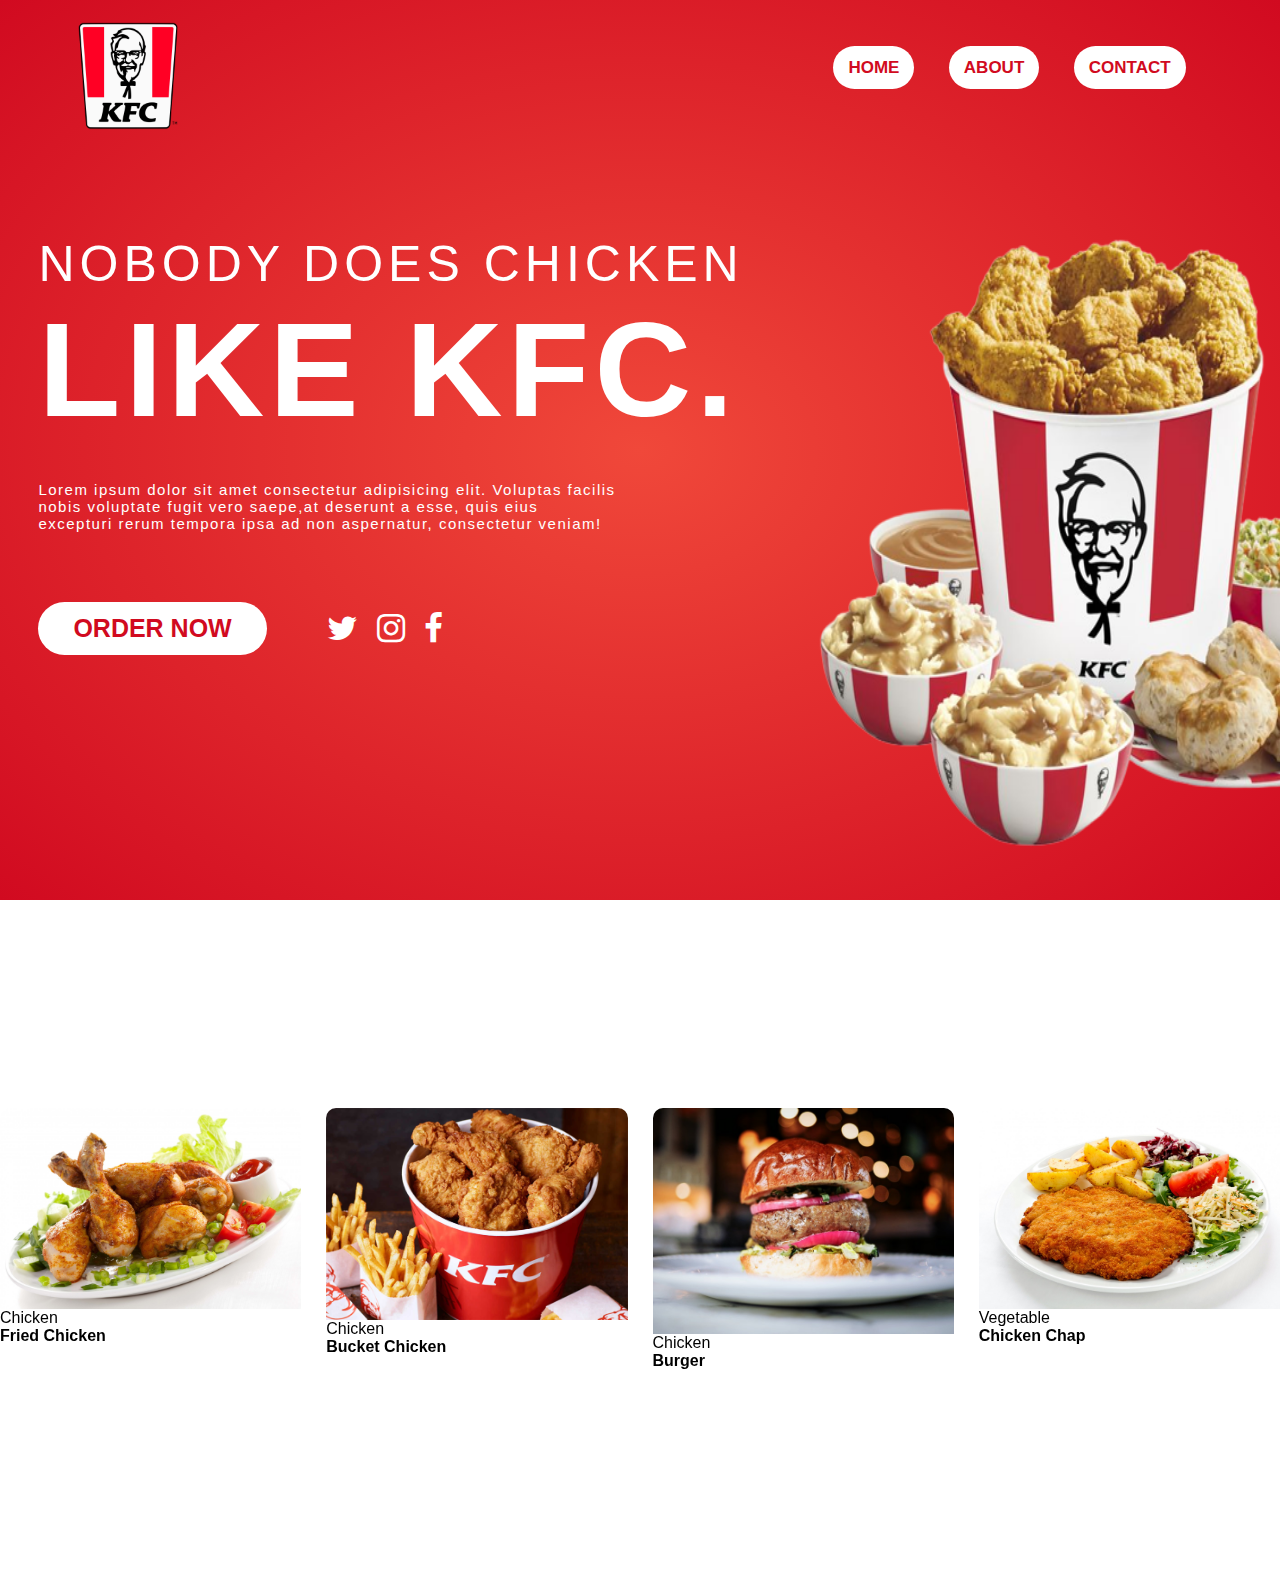
<file: index.html>
<!DOCTYPE html>
<html lang="en">
<head>
    <meta charset="UTF-8">
    <meta http-equiv="X-UA-Compatible" content="IE=edge">
    <meta name="viewport" content="width=device-width, initial-scale=1.0">
    <link rel="stylesheet" href="https://stackpath.bootstrapcdn.com/font-awesome/4.7.0/css/font-awesome.min.css">
    <link rel="stylesheet" type="text/css" href="style.css">
    <link href="https://cdn.jsdelivr.net/npm/bootstrap@5.3.2/dist/css/bootstrap.min.css" rel="stylesheet" integrity="sha384-T3c6CoIi6uLrA9TneNEoa7RxnatzjcDSCmG1MXxSR1GAsXEV/Dwwykc2MPK8M2HN" crossorigin="anonymous">
    
    <link rel="stylesheet" href="https://cdn.jsdelivr.net/npm/owl.carousel@2.3.4/dist/assets/owl.carousel.min.css">
<link rel="stylesheet" href="https://cdn.jsdelivr.net/npm/owl.carousel@2.3.4/dist/assets/owl.theme.default.min.css">
<script src="https://code.jquery.com/jquery-3.6.4.min.js"></script>
<script src="https://cdn.jsdelivr.net/npm/owl.carousel@2.3.4/dist/owl.carousel.min.js"></script>
    <title>KFC Design</title>
</head>
<body>
     <div class="container-g">
        <div class="navbar">
            <img src="./Images/logo.png" class="logo">
            <nav>
                <ul>
                    <li><a href="./index.html">Home</a></li>
                    <li><a href="./about.html">About</a></li>
                    <li><a href="">Contact</a></li>
                </ul>
            </nav>
        </div>
        <div class="content">
            <h1>Nobody does chicken <br><span class="style"> like KFC.</span></h1>
            <p>Lorem ipsum dolor sit amet consectetur adipisicing elit. Voluptas facilis <br>nobis voluptate fugit vero saepe,at deserunt a esse, quis eius <br>excepturi rerum tempora ipsa ad non aspernatur, consectetur veniam!</p>
            <div class="text">
                <a href="options.html" class="btn-s">Order Now</a>
                <div class="social-media">
                    <a href=""><i class="fa fa-twitter"></i></a>
                    <a href=""><i class="fa fa-instagram"></i></a>
                    <a href=""><i class="fa fa-facebook"></i></a>
                </div>
            </div>
            <img src="./Images/food.png" class="image">
        </div>
     </div>


      <!-- Vesitable Shop Start-->
      <div class="container-fluid vesitable py-5">
        <div class="container py-5">
            <h1 class="mb-0 text-center mb-3">Blog</h1>
            <div class="owl-carousel vegetable-carousel justify-content-center">
                <div class="border border-danger rounded position-relative vesitable-item">
                    <div class="vesitable-img">
                        <img src="Images/pieces of chicken.jpg" class="img-fluid w-100 rounded-top" alt="">
                    </div>
                    <div class="text-white bg-danger px-3 py-1 rounded position-absolute" style="top: 10px; right: 10px;">Chicken</div>
                    <div class="p-4 rounded-bottom">
                        <h4>Fried Chicken</h4>
                        <p class="text-danger">Fried chicken is our pride and joy, and it’s our job to ensure that every aspect of our chicken and our delicious sides- from farm to fingers- are finger lickin’ good, done the right way.</p>
                        <div class="d-flex justify-content-between flex-lg-wrap">

                        </div>
                    </div>
                </div>
                <div class="border border-danger rounded position-relative vesitable-item">
                    <div class="vesitable-img">
                        <img src="Images/bucketChickenOne.png" class="img-fluid w-100 rounded-top" alt="">
                    </div>
                    <div class="text-white bg-danger px-3 py-1 rounded position-absolute" style="top: 10px; right: 10px;">Chicken</div>
                    <div class="p-4 rounded-bottom">
                        <h4>Bucket Chicken</h4>
                        <p class="text-danger">Fried chicken is our pride and joy, and it’s our job to ensure that every aspect of our chicken and our delicious sides- from farm to fingers- are finger lickin’ good, done the right way.</p>
                        <div class="d-flex justify-content-between flex-lg-wrap">
    
 
                        </div>
                    </div>
                </div>
                <div class="border border-danger rounded position-relative vesitable-item">
                    <div class="vesitable-img">
                        <img src="Images/burgerTown.jpeg" class="img-fluid w-100 rounded-top bg-light" alt="">
                    </div>
                    <div class="text-white bg-danger px-3 py-1 rounded position-absolute" style="top: 10px; right: 10px;">Chicken</div>
                    <div class="p-4 rounded-bottom">
                        <h4>Burger</h4>
                        <p class="text-danger">Fried chicken is our pride and joy, and it’s our job to ensure that every aspect of our chicken and our delicious sides- from farm to fingers- are finger lickin’ good, done the right way.</p>
                        <div class="d-flex justify-content-between flex-lg-wrap">
                     
                        </div>
                    </div>
                </div>
                <div class="border border-danger rounded position-relative vesitable-item">
                    <div class="vesitable-img">
                        <img src="Images/chipschap.jpg" class="img-fluid w-100 rounded-top" alt="">
                    </div>
                    <div class="text-white bg-danger px-3 py-1 rounded position-absolute" style="top: 10px; right: 10px;">Vegetable</div>
                    <div class="p-4 rounded-bottom">
                        <h4>Chicken Chap</h4>
                        <p class="text-danger">Fried chicken is our pride and joy, and it’s our job to ensure that every aspect of our chicken and our delicious sides- from farm to fingers- are finger lickin’ good, done the right way.</p>
                        <div class="d-flex justify-content-between flex-lg-wrap">
                         
                        </div>
                    </div>
                </div>
                <div class="border border-danger rounded position-relative vesitable-item">
                    <div class="vesitable-img">
                        <img src="Images/chicken.jpg" class="img-fluid w-100 rounded-top" alt="">
                    </div>
                    <div class="text-white bg-primary px-3 py-1 rounded position-absolute" style="top: 10px; right: 10px;">Chicken</div>
                    <div class="p-4 rounded-bottom">
                        <h4>Chicken</h4>
                        <p class="text-danger">Fried chicken is our pride and joy, and it’s our job to ensure that every aspect of our chicken and our delicious sides- from farm to fingers- are finger lickin’ good, done the right way.</p>
                        <div class="d-flex justify-content-between flex-lg-wrap">
                         
                        </div>
                    </div>
                </div>
                <div class="border border-danger rounded position-relative vesitable-item">
                    <div class="vesitable-img">
                        <img src="Images/bucketTwo.png" class="img-fluid w-100 rounded-top" alt="">
                    </div>
                    <div class="text-white bg-danger px-3 py-1 rounded position-absolute" style="top: 10px; right: 10px;">Chicken</div>
                    <div class="p-4 rounded-bottom">
                        <h4>Two Bucket Combo</h4>
                        <p class="text-danger">Fried chicken is our pride and joy, and it’s our job to ensure that every aspect of our chicken and our delicious sides- from farm to fingers- are finger lickin’ good, done the right way.</p>
                        <div class="d-flex justify-content-between flex-lg-wrap">
                           
                        </div>
                    </div>
                </div>
                <div class="border border-danger rounded position-relative vesitable-item">
                    <div class="vesitable-img">
                        <img src="Images/chicken wings.jpg" class="img-fluid w-100 rounded-top" alt="">
                    </div>
                    <div class="text-white bg-danger px-3 py-1 rounded position-absolute" style="top: 10px; right: 10px;">Chicken</div>
                    <div class="p-4 rounded-bottom">
                        <h4>Chicken Wings</h4>
                        <p class="text-danger">Fried chicken is our pride and joy, and it’s our job to ensure that every aspect of our chicken and our delicious sides- from farm to fingers- are finger lickin’ good, done the right way.</p>
                        <div class="d-flex justify-content-between flex-lg-wrap">
                          
                    </div>
                </div>
               
            </div>
        </div>
    </div>
    <!-- Vesitable Shop End -->


    <script>
          // vegetable carousel
    $(".vegetable-carousel").owlCarousel({
        autoplay: true,
        smartSpeed: 1500,
        center: false,
        dots: true,
        loop: true,
        margin: 25,
        nav : true,
        navText : [
            '<i class="bi bi-arrow-left"></i>',
            '<i class="bi bi-arrow-right"></i>'
        ],
        responsiveClass: true,
        responsive: {
            0:{
                items:1
            },
            576:{
                items:1
            },
            768:{
                items:2
            },
            992:{
                items:3
            },
            1200:{
                items:4
            }
        }
    });
    </script>
     <script src="lib/owlcarousel/owl.carousel.min.js"></script>
</body>
</html>
</file>
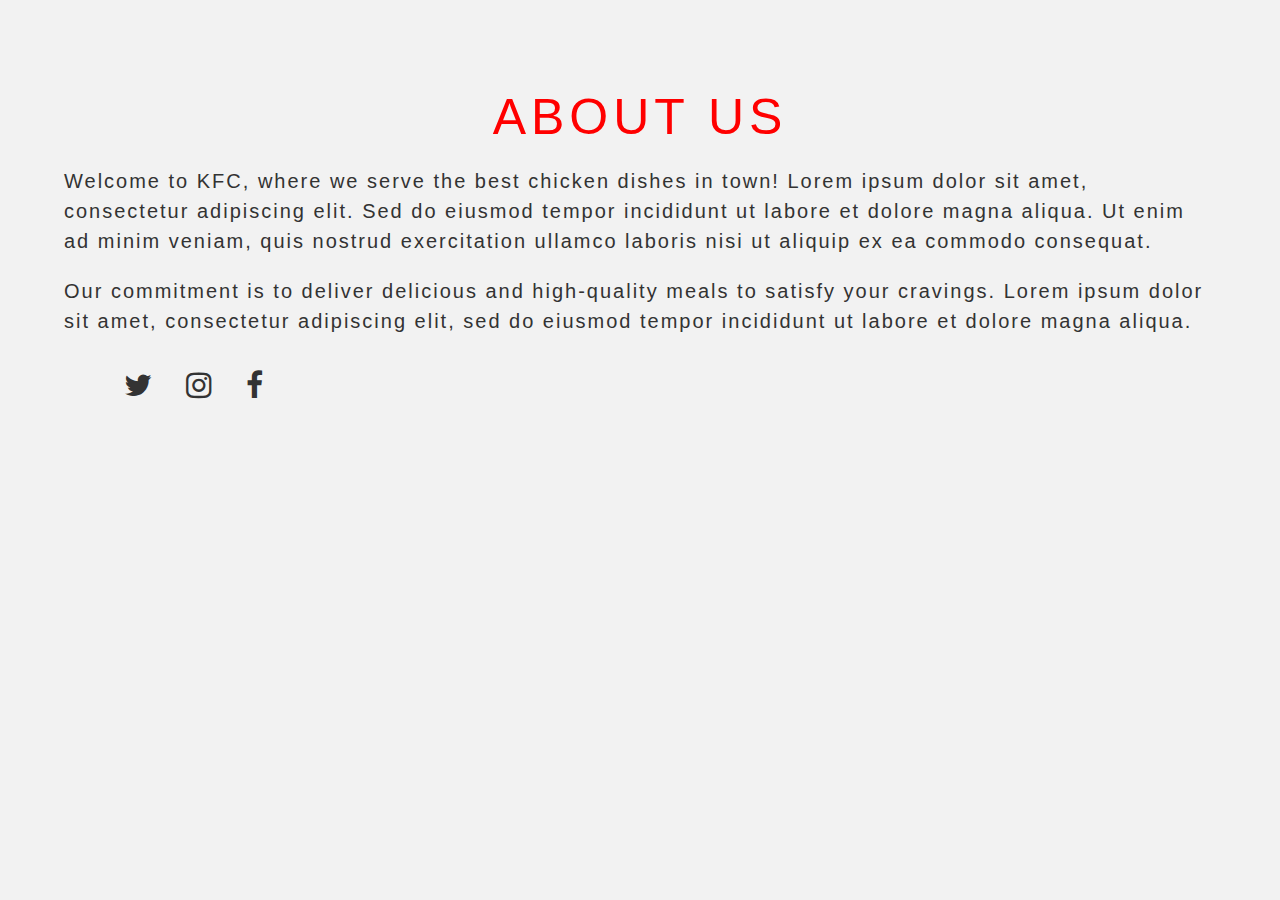
<file: about.html>
<!DOCTYPE html>
<html lang="en">
<head>
    <meta charset="UTF-8">
    <meta http-equiv="X-UA-Compatible" content="IE=edge">
    <meta name="viewport" content="width=device-width, initial-scale=1.0">
    <link rel="stylesheet" href="https://stackpath.bootstrapcdn.com/font-awesome/4.7.0/css/font-awesome.min.css">
    <link rel="stylesheet" type="text/css" href="style.css">
    <title>About Us - KFC</title>
    <style>
        body {
            background-color: #f2f2f2;
            font-family: 'Arial', sans-serif;
        }
        .container {
            padding: 3% 5%;
            box-sizing: border-box;
        }
        h1 {
            color: red;
            font-size: 50px;
            text-align: center;
            margin-top: 50px;
        }
        p {
            font-size: 20px;
            line-height: 1.5;
            color: #333;
            margin-top: 20px;
        }
        .social-media {
            margin-top: 30px;
        }
        .fa {
            font-size: 30px;
            color: #333;
            margin-right: 15px;
        }
    </style>
</head>
<body>
    <div class="container">
        <h1>About Us</h1>
        <p>
            Welcome to KFC, where we serve the best chicken dishes in town! 
            Lorem ipsum dolor sit amet, consectetur adipiscing elit. 
            Sed do eiusmod tempor incididunt ut labore et dolore magna aliqua. 
            Ut enim ad minim veniam, quis nostrud exercitation ullamco laboris nisi ut aliquip ex ea commodo consequat.
        </p>
        <p>
            Our commitment is to deliver delicious and high-quality meals to satisfy your cravings. 
            Lorem ipsum dolor sit amet, consectetur adipiscing elit, sed do eiusmod tempor incididunt ut labore et dolore magna aliqua.
        </p>
        <div class="social-media">
            <a href=""><i class="fa fa-twitter"></i></a>
            <a href=""><i class="fa fa-instagram"></i></a>
            <a href=""><i class="fa fa-facebook"></i></a>
        </div>
    </div>
</body>
</html>
</file>
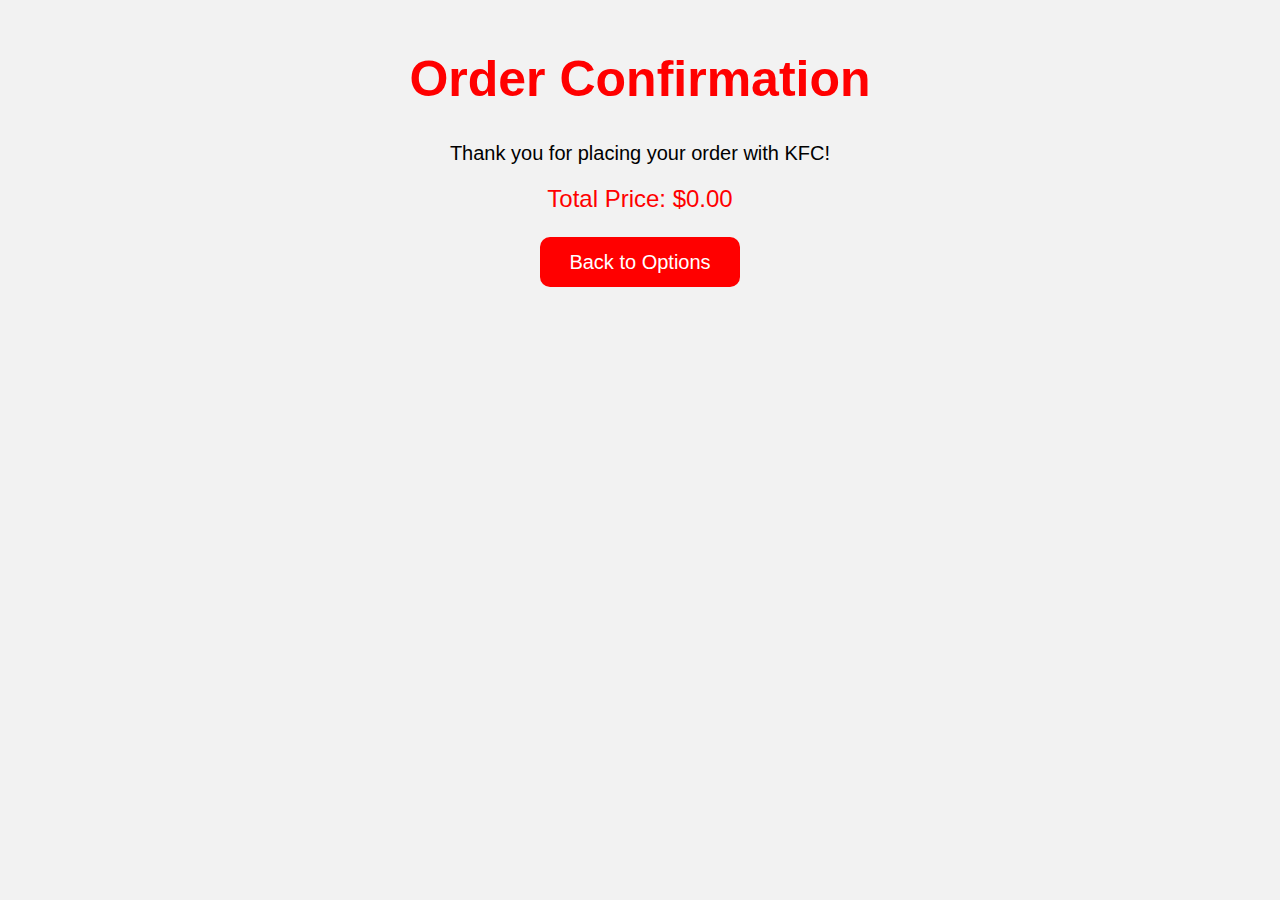
<file: confirmation.html>
<!DOCTYPE html>
<html>
<head>
	<title>KFC Confirmation</title>
	<style>
		body {
			background-color: #f2f2f2;
			font-family: 'Arial', sans-serif;
		}
		h1 {
			color: red;
			font-size: 50px;
			text-align: center;
			margin-top: 50px;
		}
		p {
			font-size: 20px;
			text-align: center;
			margin-top: 20px;
		}
		#total-price-container {
			text-align: center;
			margin-top: 20px;
		}
		#total-price {
			font-size: 24px;
			color: red;
		}
		a {
			display: block;
			margin: auto;
			width: 200px;
			height: 50px;
			background-color: red;
			color: white;
			font-size: 20px;
			text-align: center;
			line-height: 50px;
			border-radius: 10px;
			margin-top: 20px;
			text-decoration: none;
		}
		a:hover {
			background-color: white;
			color: red;
			border: 2px solid red;
		}
	</style>
</head>
<body>
	<h1>Order Confirmation</h1>
	<p>Thank you for placing your order with KFC!</p>
	<div id="total-price-container">
		<p id="total-price">Total Price: $0.00</p>
	</div>
	<a href="options.html">Back to Options</a>

	<script>
		document.addEventListener('DOMContentLoaded', function () {
			const totalPriceElement = document.getElementById('total-price');

			// Retrieve order data from local storage
			const orderData = JSON.parse(localStorage.getItem('orderData')) || [];

			// Calculate and display total price
			const totalPrice = orderData.reduce((total, item) => total + item.quantity * item.price, 0);
			totalPriceElement.innerHTML = 'Total Price: $' + totalPrice.toFixed(2);

			// Clear the order data after displaying the confirmation (you may adjust this based on your needs)
			localStorage.removeItem('orderData');
		});
	</script>
</body>
</html>
</file>
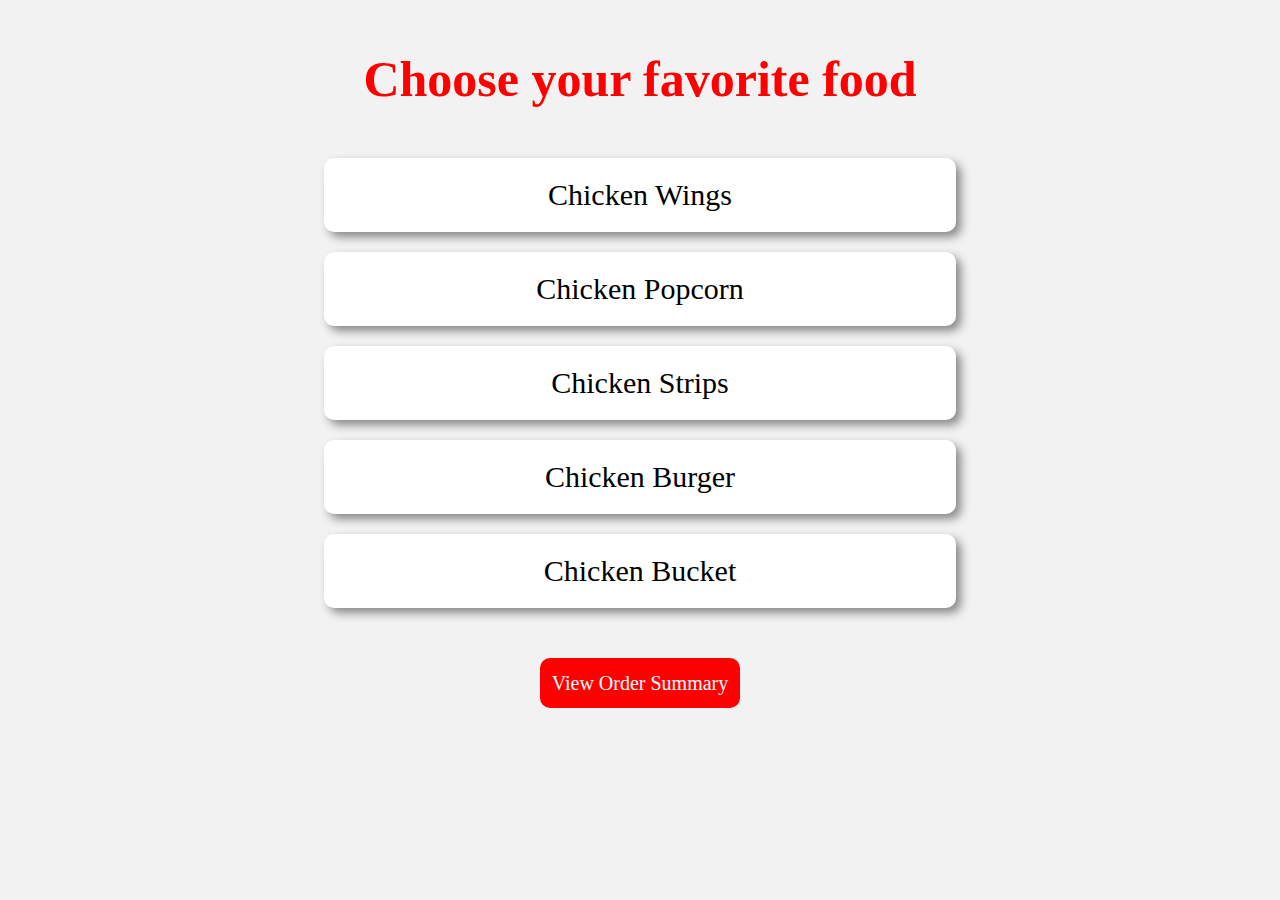
<file: options.html>
<!DOCTYPE html>
<html>
<head>
	<title>KFC Options</title>
	<style>
		body {
			background-color: #f2f2f2;
		}
		h1 {
			color: red;
			font-size: 50px;
			text-align: center;
			margin-top: 50px;
		}
		ul {
			list-style-type: none;
			margin: auto;
			padding: 0;
			width: 50%;
			text-align: center;
			margin-top: 50px;
		}
		li {
			font-size: 30px;
			margin-top: 20px;
			background-color: white;
			padding: 20px;
			border-radius: 10px;
			box-shadow: 5px 5px 10px #888888;
			cursor: pointer;
			transition: background-color 0.3s ease;
		}
		li.selected {
			background-color: red;
            color: #fff; 
		}
		a {
			display: block;
			margin: auto;
			width: 200px;
			height: 50px;
			background-color: red;
			color: white;
			font-size: 20px;
			text-align: center;
			line-height: 50px;
			border-radius: 10px;
			margin-top: 50px;
			text-decoration: none;
		}
		a:hover {
			background-color: white;
			color: red;
			border: 2px solid red;
		}
	</style>
</head>
<body>
	<h1>Choose your favorite food</h1>
	<ul id="food-list">
		<li onclick="toggleItem('Chicken Wings', 10.00)">Chicken Wings</li>
		<li onclick="toggleItem('Chicken Popcorn', 5.00)">Chicken Popcorn</li>
		<li onclick="toggleItem('Chicken Strips', 8.00)">Chicken Strips</li>
		<li onclick="toggleItem('Chicken Burger', 7.50)">Chicken Burger</li>
		<li onclick="toggleItem('Chicken Bucket', 15.00)">Chicken Bucket</li>
	</ul>
	<a href="order_summary.html">View Order Summary</a>

	<script>
		document.addEventListener('DOMContentLoaded', function () {
			// Call the function to update visuals on page load
			updateSelectionVisuals();
		});

		function toggleItem(item, price) {
			const orderData = JSON.parse(localStorage.getItem('orderData')) || [];
			const existingItemIndex = orderData.findIndex(orderItem => orderItem.item === item);

			if (existingItemIndex !== -1) {
				// If the item is already in the order, remove it
				orderData.splice(existingItemIndex, 1);
			} else {
				// If the item is not in the order, add it
				orderData.push({ item, quantity: 1, price });
			}

			localStorage.setItem('orderData', JSON.stringify(orderData));
			updateSelectionVisuals();
		}

		function updateSelectionVisuals() {
			const orderData = JSON.parse(localStorage.getItem('orderData')) || [];
			const foodListItems = document.querySelectorAll('#food-list li');

			foodListItems.forEach(item => {
				item.classList.remove('selected');
			});

			orderData.forEach(orderItem => {
				const matchingListItem = Array.from(foodListItems).find(listItem => listItem.textContent.includes(orderItem.item));
				if (matchingListItem) {
					matchingListItem.classList.add('selected');
				}
			});
		}
	</script>
</body>
</html>
</file>
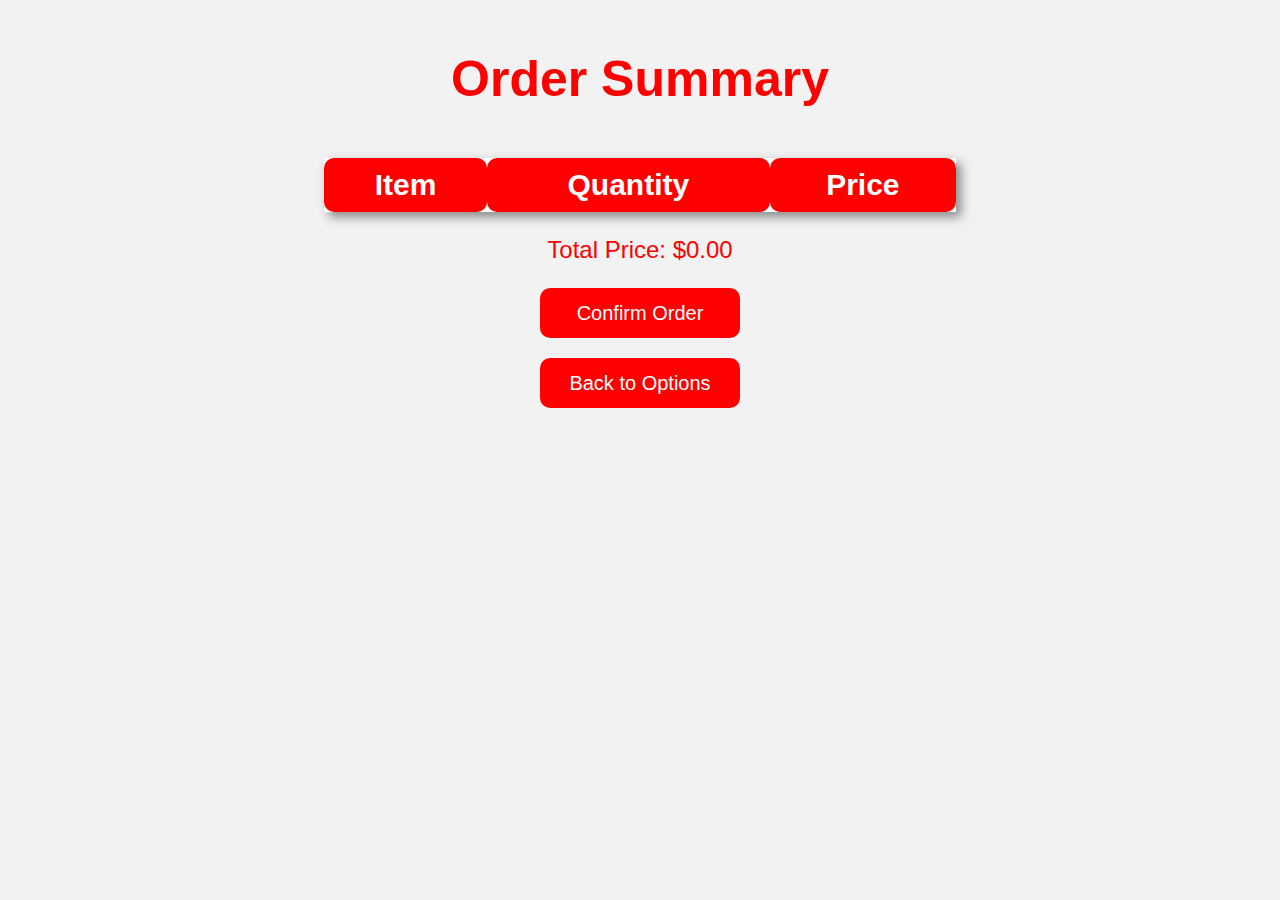
<file: order_summary.html>
<!DOCTYPE html>
<html>
<head>
	<title>KFC Order Summary</title>
	<style>
		body {
			background-color: #f2f2f2;
			font-family: 'Arial', sans-serif;
		}
		h1 {
			color: red;
			font-size: 50px;
			text-align: center;
			margin-top: 50px;
		}
		table {
			margin: auto;
			margin-top: 50px;
			border-collapse: collapse;
			width: 50%;
			background-color: white;
			box-shadow: 5px 5px 10px #888888;
		}
		th {
			background-color: red;
			color: white;
			font-size: 30px;
			padding: 10px;
			text-align: center;
			border-radius: 10px;
		}
		td {
			font-size: 20px;
			padding: 10px;
			text-align: center;
			border-bottom: 1px solid #ddd;
		}
		#total-price-container {
			text-align: center;
			margin-top: 20px;
		}
		#total-price {
			font-size: 24px;
			color: red;
		}
		a {
			display: block;
			margin: auto;
			width: 200px;
			height: 50px;
			background-color: red;
			color: white;
			font-size: 20px;
			text-align: center;
			line-height: 50px;
			border-radius: 10px;
			margin-top: 20px;
			text-decoration: none;
		}
		a:hover {
			background-color: white;
			color: red;
			border: 2px solid red;
		}
	</style>
</head>
<body>
	<h1>Order Summary</h1>
	<table id="order-table">
		<tr>
			<th>Item</th>
			<th>Quantity</th>
			<th>Price</th>
		</tr>
	</table>
	<div id="total-price-container">
		<p id="total-price">Total Price: $0.00</p>
	</div>
	<a href="confirmation.html" id="confirm-order">Confirm Order</a>
	<a href="options.html">Back to Options</a>

	<script>
		document.addEventListener('DOMContentLoaded', function () {
			const orderTable = document.getElementById('order-table');
			const totalPriceElement = document.getElementById('total-price');
			const confirmOrderLink = document.getElementById('confirm-order');

			// Retrieve order data from local storage
			const orderData = JSON.parse(localStorage.getItem('orderData')) || [];

			// Populate the table with order data
			orderData.forEach(item => {
				const row = orderTable.insertRow(-1);
				const cell1 = row.insertCell(0);
				const cell2 = row.insertCell(1);
				const cell3 = row.insertCell(2);

				cell1.innerHTML = item.item;
				cell2.innerHTML = item.quantity;
				cell3.innerHTML = '$' + (item.quantity * item.price).toFixed(2);
			});

			// Calculate and display total price
			const totalPrice = orderData.reduce((total, item) => total + item.quantity * item.price, 0);
			totalPriceElement.innerHTML = 'Total Price: $' + totalPrice.toFixed(2);

			// You can add more logic here, such as updating the confirmation link based on certain conditions
				// Example: confirmOrderLink.href = 'confirmation.html?total=' + totalPrice;
		});
	</script>
</body>
</html>
</file>
<file: style.css>
* {
    margin: 0;
    padding: 0;
    font-family: sans-serif;
}
.container-g {
    height: 100vh;
    background: radial-gradient(#f0483a, #d10a20);
    width: 100%;
    padding-right: 5%;
    padding-left: 3%;
    box-sizing: border-box;
    position: relative;
}
.navbar {
    width: 100%;
    height: 15vh;
    margin: auto;
    display: flex;
    align-items: center;
}
.logo {
    height: 80%;
    width: 180px;
    margin-top: 17px;
    cursor: pointer;
}
nav {
    flex: 1;
    padding-left: 600px;
}
nav ul li {
    display: inline-block;
    list-style: none;
    margin: 0 15px;
}
nav ul li a {
    text-decoration: none;
    padding: 12px 15px;
    border-radius: 35px;
    background-color: #fff;
    color: #d10a20;
    text-transform: uppercase;
    font-size: 17px;
    font-weight: 600;
}
nav ul li a:hover {
    color: #fff;
    background: none;
    transition: all .5s;
    box-shadow: rgba(0, 0, 0, 0.25) 0px 14px 28px, rgba(0, 0, 0, 0.22) 0px 10px 10px;
}
.content {
    position: relative;
}
h1 {
    text-transform: uppercase;
    font-weight: 500;
    letter-spacing: .1em;
    font-size: 50px;
    margin-top: 100px;
    color: #fff;
}
h1 .style {
    color: #fff;
    font-size: 134px;
    font-weight: 900;
}
p {
    font-size: 15px;
    color: #fff;
    letter-spacing: .1em;
    margin-top: 35px;
    font-weight: 500;
}
.text {
    position: relative;
    display: flex;
    align-items: center;
}
.btn-s {
    color: #d10a20;
    background-color: #fff;
    padding: 12px 35px;
    margin-top: 70px;
    border: none;
    outline: none;
    text-transform: uppercase;
    cursor: pointer;
    text-align: center;
    border-radius: 30px;
    display: block;
    font-size: 25px;
    font-weight: 700;
    transition: all .3s;
    text-decoration: none;
}
.btn-s:hover {
    background: none;
    color: #fff;
    transition: all .5s;
    box-shadow: rgba(0, 0, 0, 0.25) 0px 14px 28px, rgba(0, 0, 0, 0.22) 0px 10px 10px;
}
.social-media {
    margin-top: 70px;
    margin-left: 50px;
    text-decoration: none;
    font-size: 33px;
}
.fa {
    color: #fff;
    margin-left: 10px;
}
.fa:hover {
    transform: scale(1.2);
    transition: all .5s;
}
.image {
    position: absolute;
    bottom: 0;
    width: 600px;
    height: 650px;
    margin-bottom: -210px;
    margin-left: 750px;
}

/*** vesitable Start ***/
.vesitable .vesitable-item {
    height: 100%;
    transition: 0.5s;
}

.vesitable .vesitable-item:hover {
    box-shadow: 0 0 55px rgba(0, 0, 0, 0.4);
}

.vesitable .vesitable-item .vesitable-img {
    overflow: hidden;
    transition: 0.5s;
    border-radius: 10px 10px 0 0;
}

.vesitable .vesitable-item .vesitable-img img {
    transition: 0.5s;
}

.vesitable .vesitable-item .vesitable-img img:hover {
    transform: scale(1.2);
}

.vesitable .owl-stage {
    margin: 50px 0;
    position: relative;
}

.vesitable .owl-nav .owl-prev {
    position: absolute;
    top: -8px;
    right: 0;
    color: var(--bs-primary);
    padding: 5px 25px;
    border: 1px solid var(--bs-secondary);
    border-radius: 20px;
    transition: 0.5s;

}

.vesitable .owl-nav .owl-prev:hover {
    background: var(--bs-secondary);
    color: var(--bs-white);
}

.vesitable .owl-nav .owl-next {
    position: absolute;
    top: -8px;
    right: 88px;
    color: var(--bs-primary);
    padding: 5px 25px;
    border: 1px solid var(--bs-secondary);
    border-radius: 20px;
    transition: 0.5s;
}

.vesitable .owl-nav .owl-next:hover {
    background: var(--bs-secondary);
    color: var(--bs-white);
}
/*** vesitable End ***/
</file>
